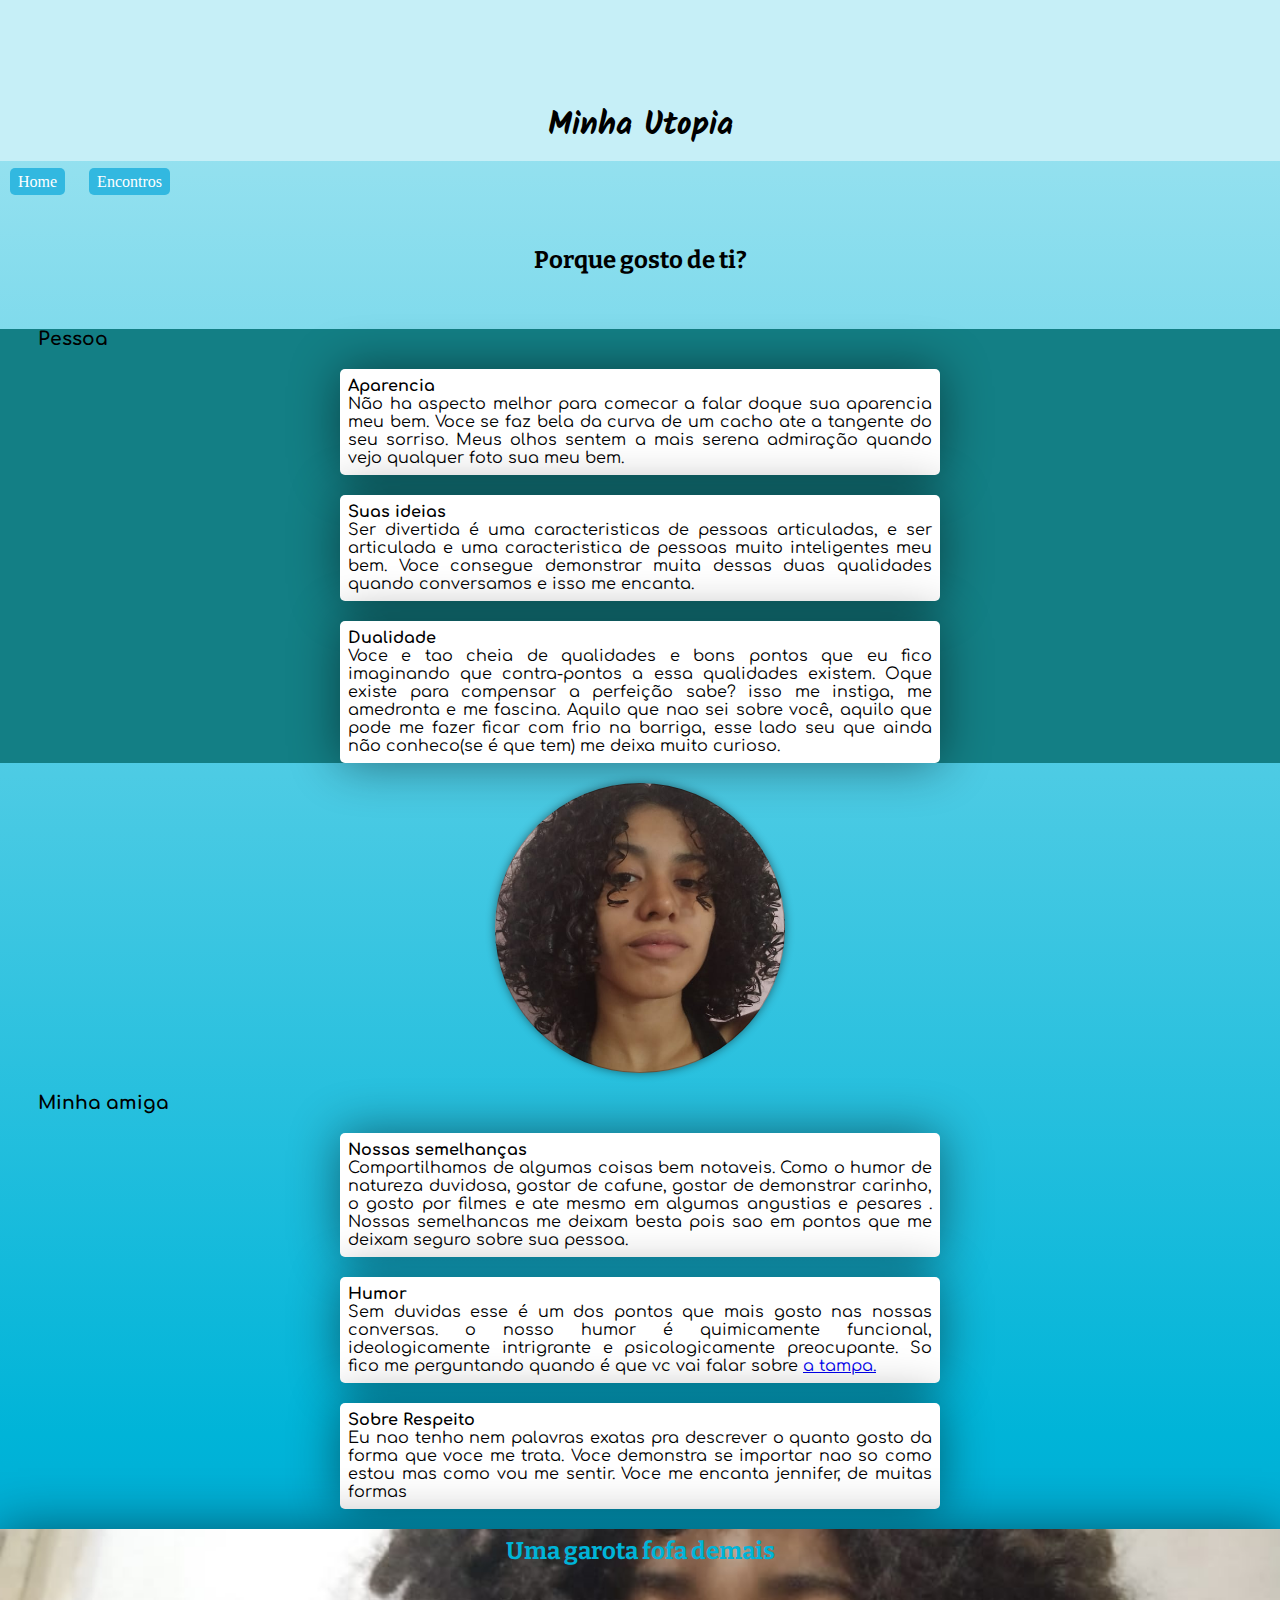
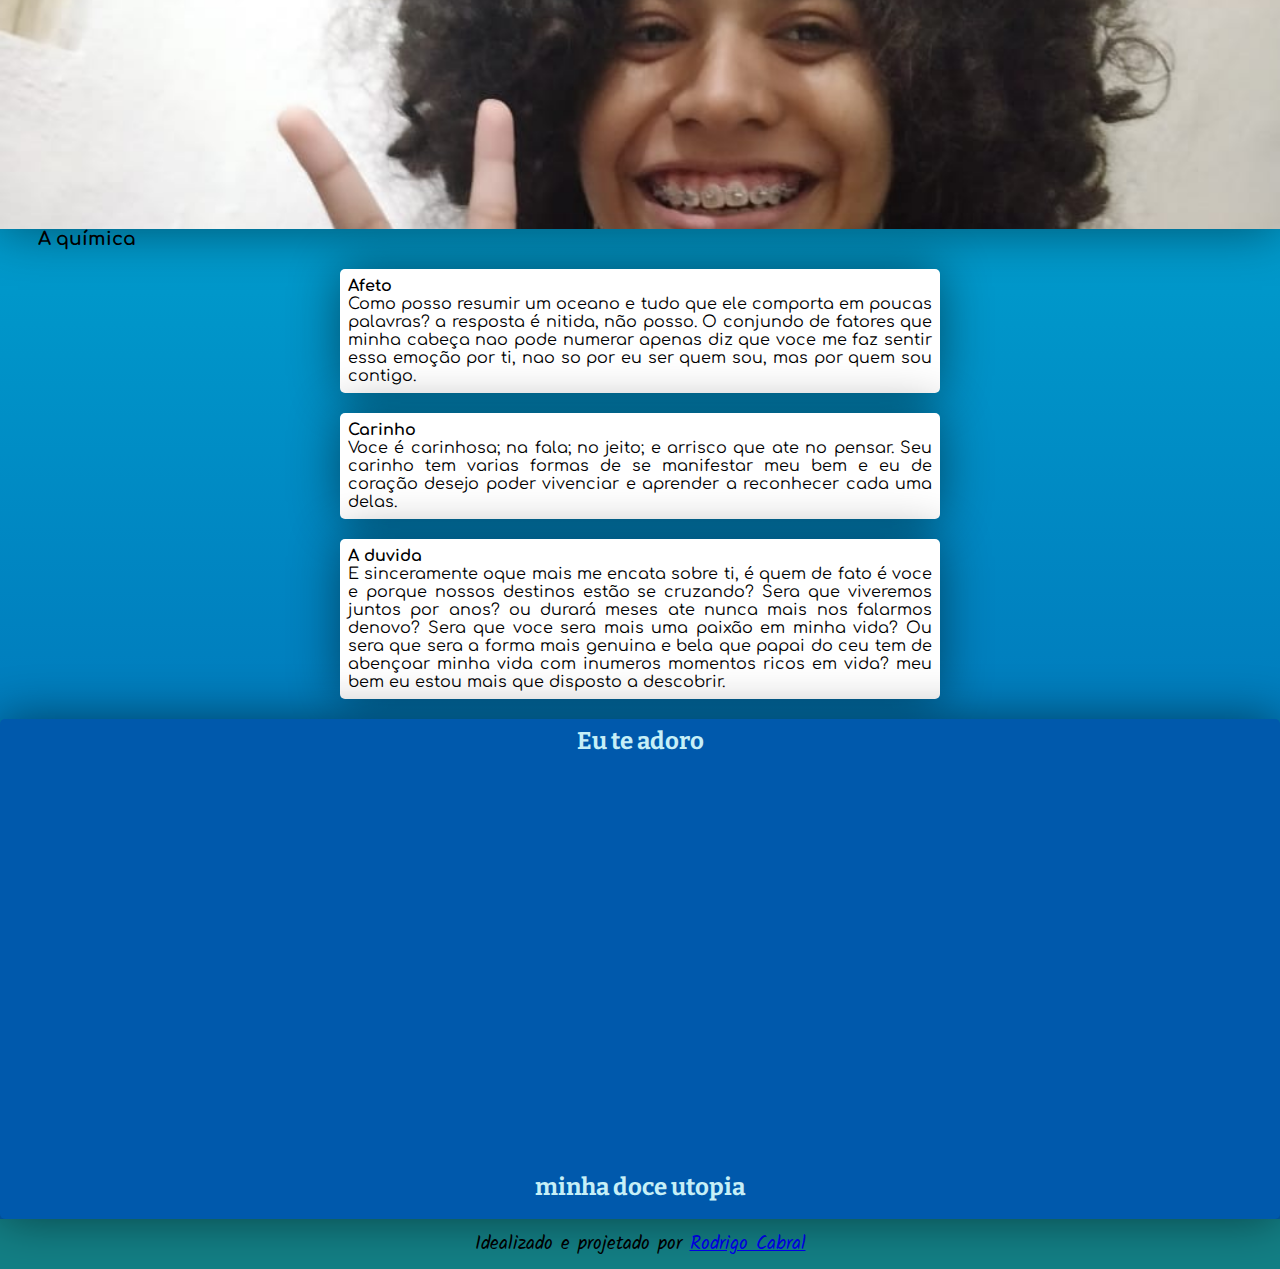
<file: index.html>
<!DOCTYPE html>
<html lang="pt-br">

<head>
    <meta charset="UTF-8">
    <meta http-equiv="X-UA-Compatible" content="IE=edge">
    <meta name="viewport" content="width=device-width, initial-scale=1.0">
    <title>Motivos</title>
    <link rel="stylesheet" href="style.css">
    <link rel="shortcut icon" href="favicon.ico" type="image/x-icon">


</head>

<body>
    <div class="heart">
    </div>
    <header>
        <h1>Minha Utopia</h1>
        

    </header>

    <main>
        <menu>
            <ul>
                <li><a href="index.html">Home</a></li>
                <li><a href="page1.html">Encontros</a></li>
            </ul>
        </menu>
        <h2>Porque gosto de ti?</h2>
        <section id="pessoa">
            <h3>Pessoa</h3>
            <div id="aparencia" class="pessoaa">
                <h4>Aparencia</h4>
                <p>Não ha aspecto melhor para comecar a falar doque sua aparencia meu bem. Voce se faz bela da curva de
                    um cacho ate a tangente do seu sorriso. Meus olhos sentem a mais serena admiração quando vejo
                    qualquer foto sua meu bem.</p>
            </div>
            <div id="intelecto" class="pessoaa">
                <h4>Suas ideias</h4>
                <p>Ser divertida é uma caracteristicas de pessoas articuladas, e ser articulada e uma caracteristica de
                    pessoas muito inteligentes meu bem. Voce consegue demonstrar muita dessas duas qualidades quando
                    conversamos e isso me encanta.</p>
            </div>
            <div id="dualidade" class="pessoaa">
                <h4>Dualidade</h4>
                <p>Voce e tao cheia de qualidades e bons pontos que eu fico imaginando que contra-pontos a essa
                    qualidades existem. Oque existe para compensar a perfeição sabe? isso me instiga, me amedronta e me
                    fascina. Aquilo que nao sei sobre você, aquilo que pode me fazer ficar com frio na barriga, esse
                    lado seu que ainda não conheco(se é que tem) me deixa muito curioso.</p>
            </div>
            </div>
        </section>
        <div class="kisame" id="q1"></div>
        <section id="amiga">
            <h3>Minha amiga</h3>
            <div id="semelhancas">
                <h4>Nossas semelhanças</h4>
                <p>Compartilhamos de algumas coisas bem notaveis. Como o humor de natureza duvidosa, gostar de cafune,
                    gostar de demonstrar carinho, o gosto por filmes e ate mesmo em algumas angustias e pesares . Nossas
                    semelhancas me deixam besta pois sao em pontos que me deixam seguro sobre sua pessoa.</p>
            </div>
            <div id="humor">
                <h4>Humor</h4>
                <p>Sem duvidas esse é um dos pontos que mais gosto nas nossas conversas. o nosso humor é quimicamente
                    funcional, ideologicamente intrigrante e psicologicamente preocupante. So fico me perguntando quando
                    é que vc vai falar sobre <a href="https://www.youtube.com/watch?v=_SztCzzuqkc">a tampa.</a></p>

            </div>
            <div id="Respeito">
                <h4>Sobre Respeito</h4>
                <p>Eu nao tenho nem palavras exatas pra descrever o quanto gosto da forma que voce me trata. Voce
                    demonstra se importar nao so como estou mas como vou me sentir. Voce me encanta jennifer, de muitas
                    formas</p>

            </div>


        </section>
        <div class="kisame" id="q3">
            <h2>Uma garota fofa demais</h2>
        </div>
        <section id="quimica">
            <h3>A química</h3>
            <div id="afeto">
                <h4>Afeto</h4>
                <p>Como posso resumir um oceano e tudo que ele comporta em poucas palavras? a resposta é nitida, não
                    posso. O conjundo de fatores que minha cabeça nao pode numerar apenas diz que voce me faz sentir
                    essa emoção por ti, nao so por eu ser quem sou, mas por quem sou contigo.</p>

            </div>
            <div id="carinho">
                <h4>Carinho</h4>
                <p>
                    Voce é carinhosa; na fala; no jeito; e arrisco que ate no pensar. Seu carinho tem varias formas de
                    se manifestar meu bem e eu de coração desejo poder vivenciar e aprender a reconhecer cada uma delas.
                </p>
            </div>
            <div>
                <h4>A duvida</h4>
                <p>E sinceramente oque mais me encata sobre ti, é quem de fato é voce e porque nossos destinos estão se
                    cruzando? Sera que viveremos juntos por anos? ou durará meses ate nunca mais nos falarmos denovo?
                    Sera que voce sera mais uma paixão em minha vida? Ou sera que sera a forma mais genuina e bela que
                    papai do ceu tem de abençoar minha vida com inumeros momentos ricos em vida? meu bem eu estou mais
                    que disposto a descobrir.</p>
            </div>
        </section>
        <div class="kisame" id="q2">
            <h2 class="fim">Eu te adoro</h2>
            <h2 class="fim2">minha doce utopia</h2>
        </div>
        </section>
    </main>
    <footer>
        <p>Idealizado e projetado por <a href="https://github.com/R0driGOOD?tab=repositories">Rodrigo Cabral</a></p>
    </footer>

</body>

</html>
</file>
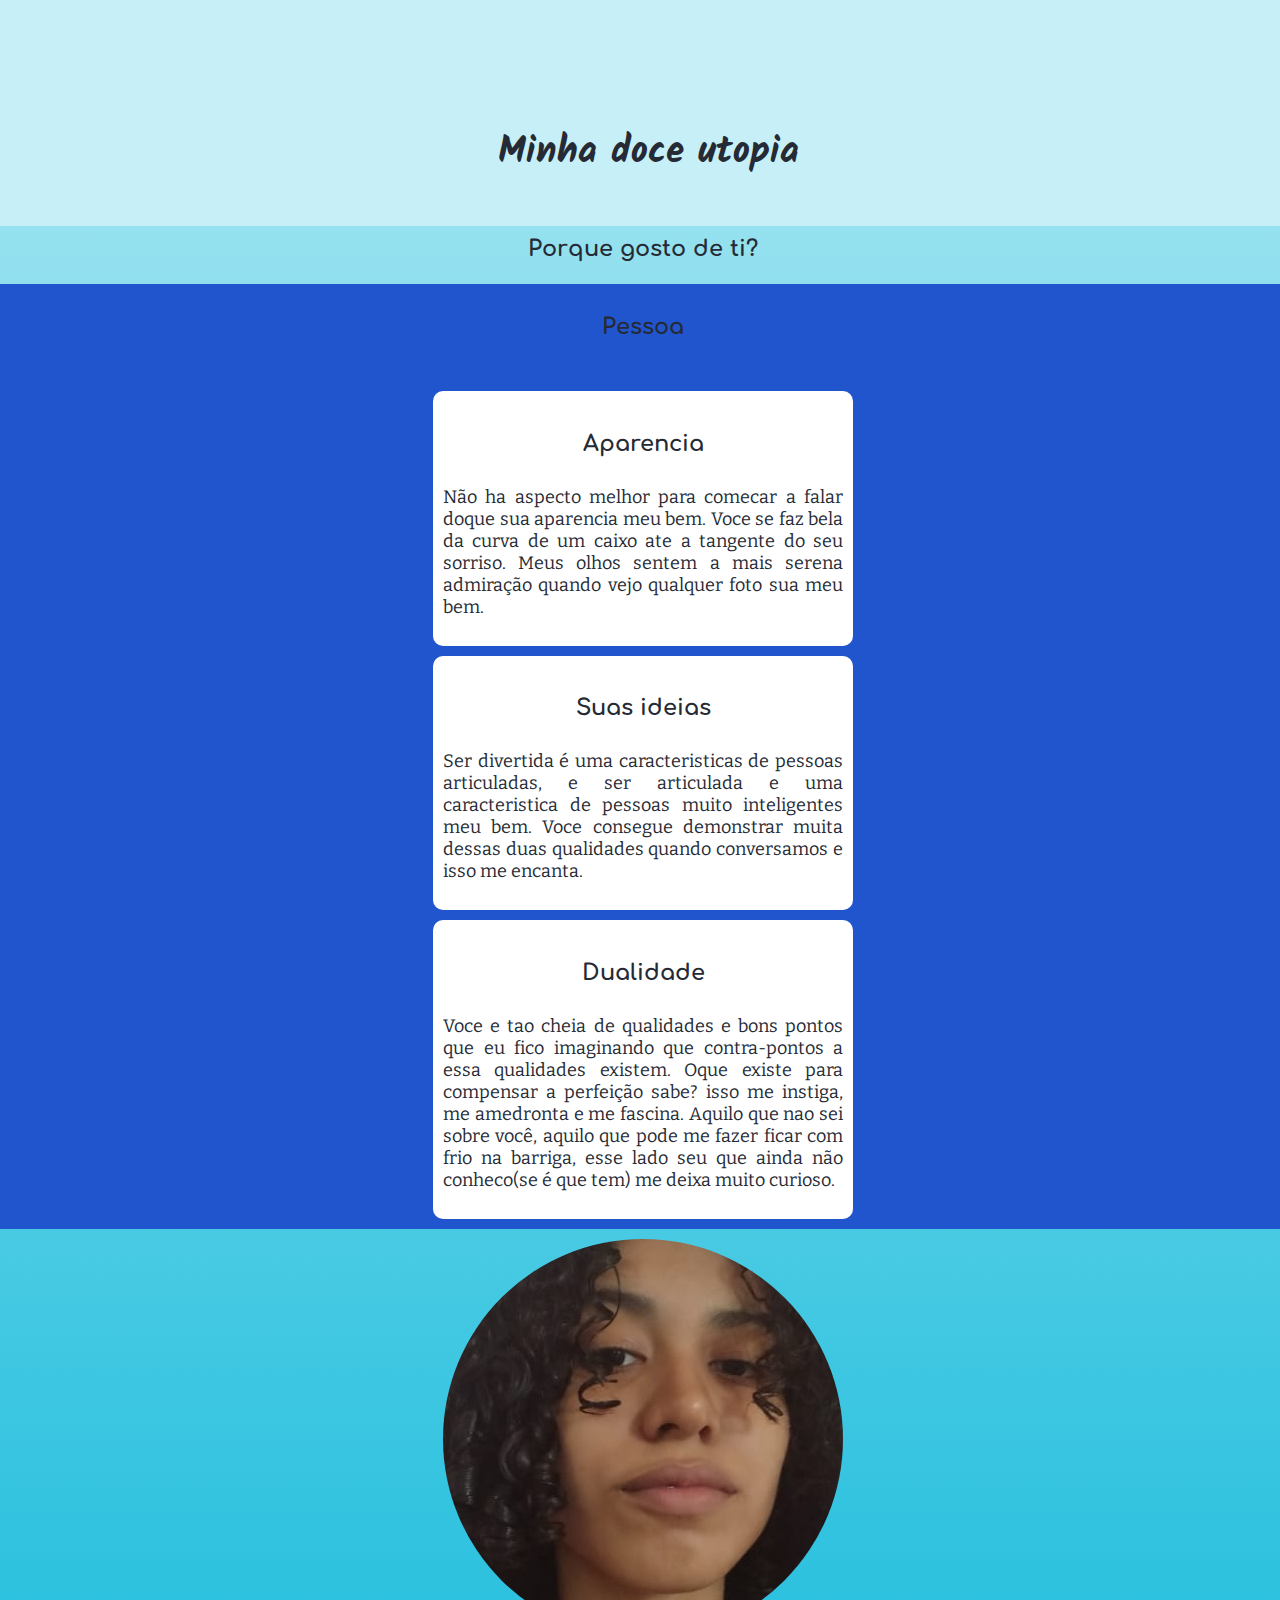
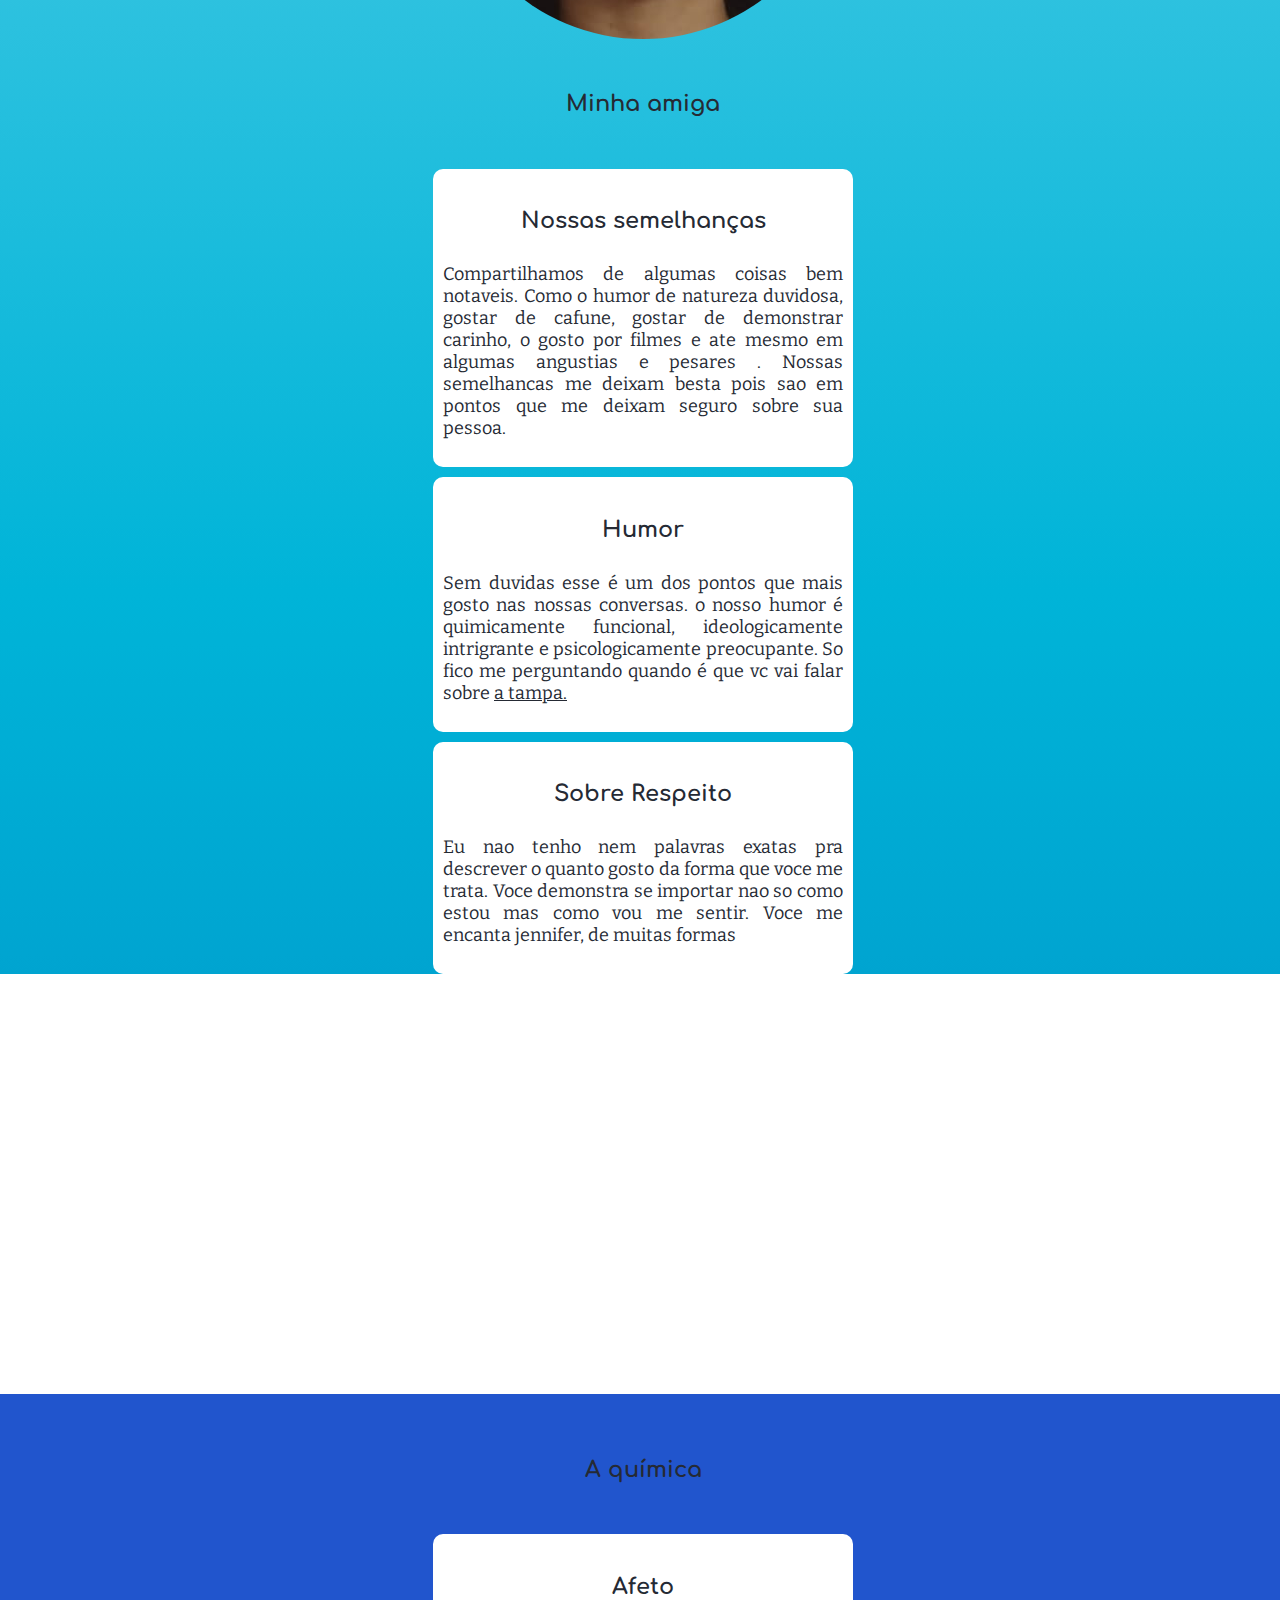
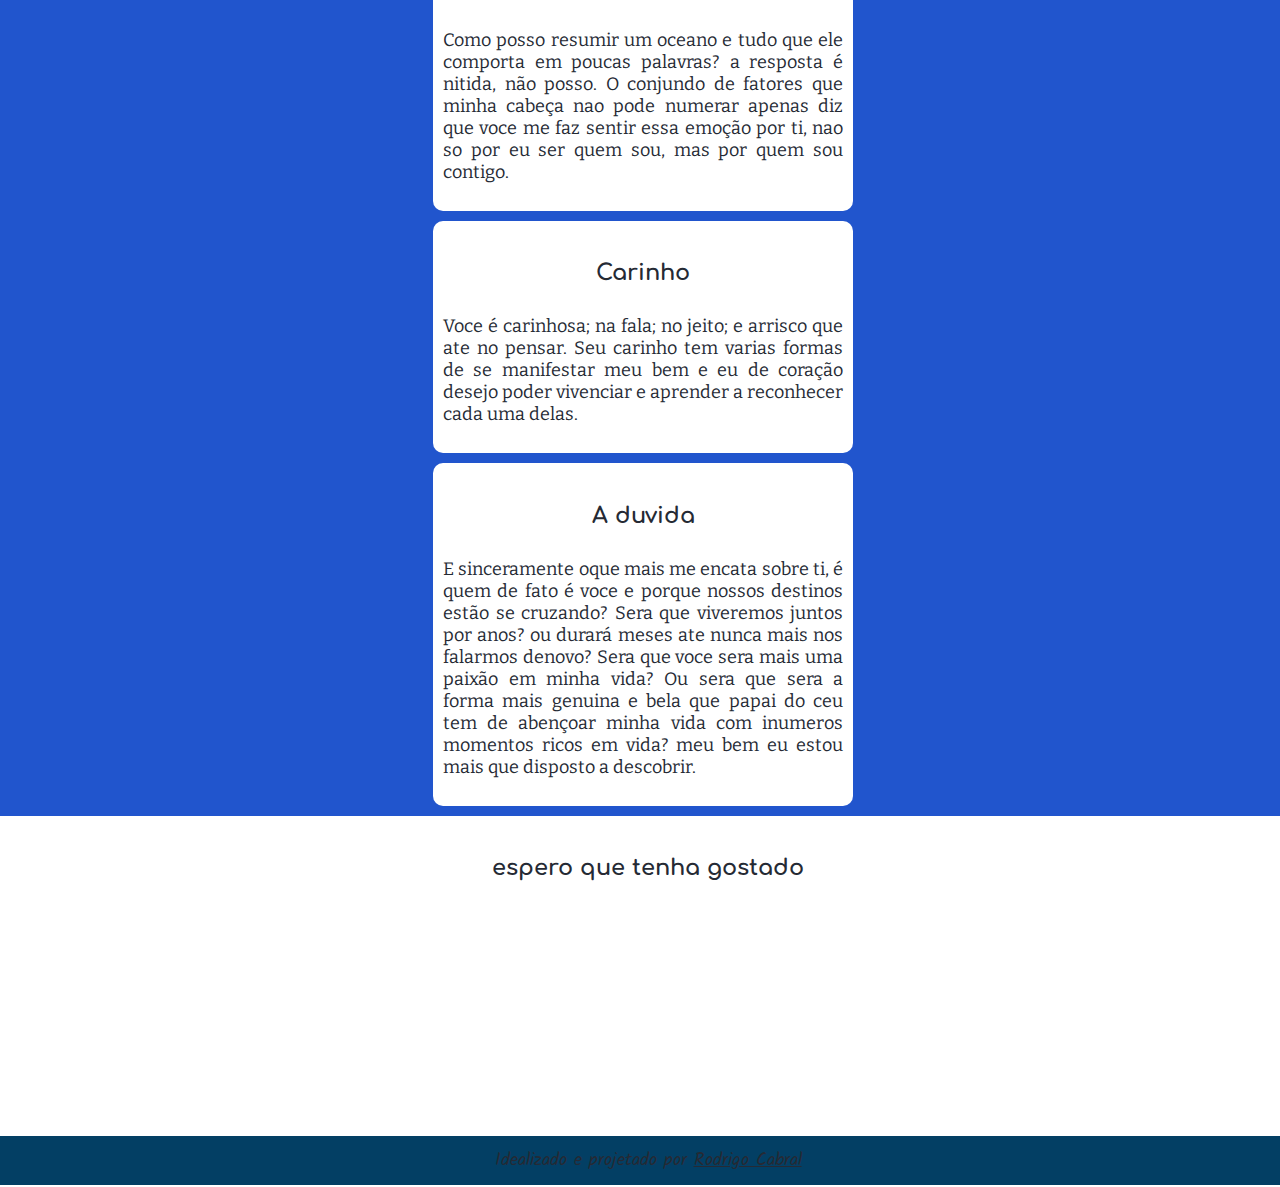
<file: site/index.html>
<!DOCTYPE html>
<html lang="pt-br">

<head>
    <meta charset="UTF-8">
    <meta http-equiv="X-UA-Compatible" content="IE=edge">
    <meta name="viewport" content="width=device-width, initial-scale=1.0">
    <title>Motivos</title>
    <link rel="stylesheet" href="style.css">
    <link rel="shortcut icon" href="favicon.ico" type="image/x-icon">


</head>

<body>
    <header>
        <h1>Minha doce utopia</h1>

    </header>

    <main>
        <h2>Porque gosto de ti?</h2>
        <section id="pessoa">
            <h3>Pessoa</h3>
            <div id="aparencia" class="pessoaa">
                <h4>Aparencia</h4>
                <p>Não ha aspecto melhor para comecar a falar doque sua aparencia meu bem. Voce se faz bela da curva de
                    um caixo ate a tangente do seu sorriso. Meus olhos sentem a mais serena admiração quando vejo
                    qualquer foto sua meu bem.</p>
            </div>
            <div id="intelecto" class="pessoaa">
                <h4>Suas ideias</h4>
                <p>Ser divertida é uma caracteristicas de pessoas articuladas, e ser articulada e uma caracteristica de
                    pessoas muito inteligentes meu bem. Voce consegue demonstrar muita dessas duas qualidades quando conversamos e isso me encanta.</p>
            </div>
            <div id="dualidade" class="pessoaa">
                <h4>Dualidade</h4>
                <p>Voce e tao cheia de qualidades e bons pontos que eu fico imaginando que contra-pontos a essa
                    qualidades existem. Oque existe para compensar a perfeição sabe? isso me instiga, me amedronta e me
                    fascina. Aquilo que nao sei sobre você, aquilo que pode me fazer ficar com frio na barriga,  esse lado seu que ainda não conheco(se é que tem) me deixa muito curioso.</p>
            </div>
            </div>
        </section>
        <div class="kisame" id="q1"></div>
        <section id="amiga">
            <h3>Minha amiga</h3>
            <div id="semelhancas">
                <h4>Nossas semelhanças</h4>
                <p>Compartilhamos de algumas coisas bem notaveis. Como o humor de natureza duvidosa, gostar de cafune,
                    gostar de demonstrar carinho, o gosto por filmes e ate mesmo em algumas angustias e pesares . Nossas semelhancas me deixam besta pois sao em pontos que me deixam seguro sobre sua pessoa.</p>
            </div>
            <div id="humor">
                <h4>Humor</h4>
                <p>Sem duvidas esse é um dos pontos que mais gosto nas nossas conversas. o nosso humor é quimicamente
                    funcional, ideologicamente intrigrante e psicologicamente preocupante. So fico me perguntando quando
                    é que vc vai falar sobre <a href="https://www.youtube.com/watch?v=_SztCzzuqkc">a tampa.</a></p>

            </div>
            <div id="Respeito">
                <h4>Sobre Respeito</h4>
                <p>Eu nao tenho nem palavras exatas pra descrever o quanto gosto da forma que voce me trata. Voce
                    demonstra se importar nao so como estou mas como vou me sentir. Voce me encanta jennifer, de muitas
                    formas</p>

            </div>


        </section>
        <div class="kisame" id="q3"></div>
        <section id="quimica">
            <h3>A química</h3>
            <div id="afeto">
                <h4>Afeto</h4>
                <p>Como posso resumir um oceano e tudo que ele comporta em poucas palavras? a resposta é nitida, não
                    posso. O conjundo de fatores que minha cabeça nao pode numerar apenas diz que voce me faz sentir
                    essa emoção por ti, nao so por eu ser quem sou, mas por quem sou contigo.</p>

            </div>
            <div id="carinho">
                <h4>Carinho</h4>
                <p>
                    Voce é carinhosa; na fala; no jeito; e arrisco que ate no pensar. Seu carinho tem varias formas de
                    se manifestar meu bem e eu de coração desejo poder vivenciar e aprender a reconhecer cada uma delas.
                </p>
            </div>
            <div>
                <h4>A duvida</h4>
                <p>E sinceramente oque mais me encata sobre ti, é quem de fato é voce e porque nossos destinos estão se
                    cruzando? Sera que viveremos juntos por anos? ou durará meses ate nunca mais nos falarmos denovo?
                    Sera que voce sera mais uma paixão em minha vida? Ou sera que sera a forma mais genuina e bela que
                    papai do ceu tem de abençoar minha vida com inumeros momentos ricos em vida? meu bem eu estou mais
                    que disposto a descobrir.</p>
        </section>
        <div class="kisame" id="q2">
            <h4>espero que tenha gostado</h4>
        </div>
        </section>
    </main>
    <footer>
        <p>Idealizado e projetado por <a href="https://github.com/R0driGOOD?tab=repositories">Rodrigo Cabral</a></p>
    </footer>

</body>

</html>
</file>
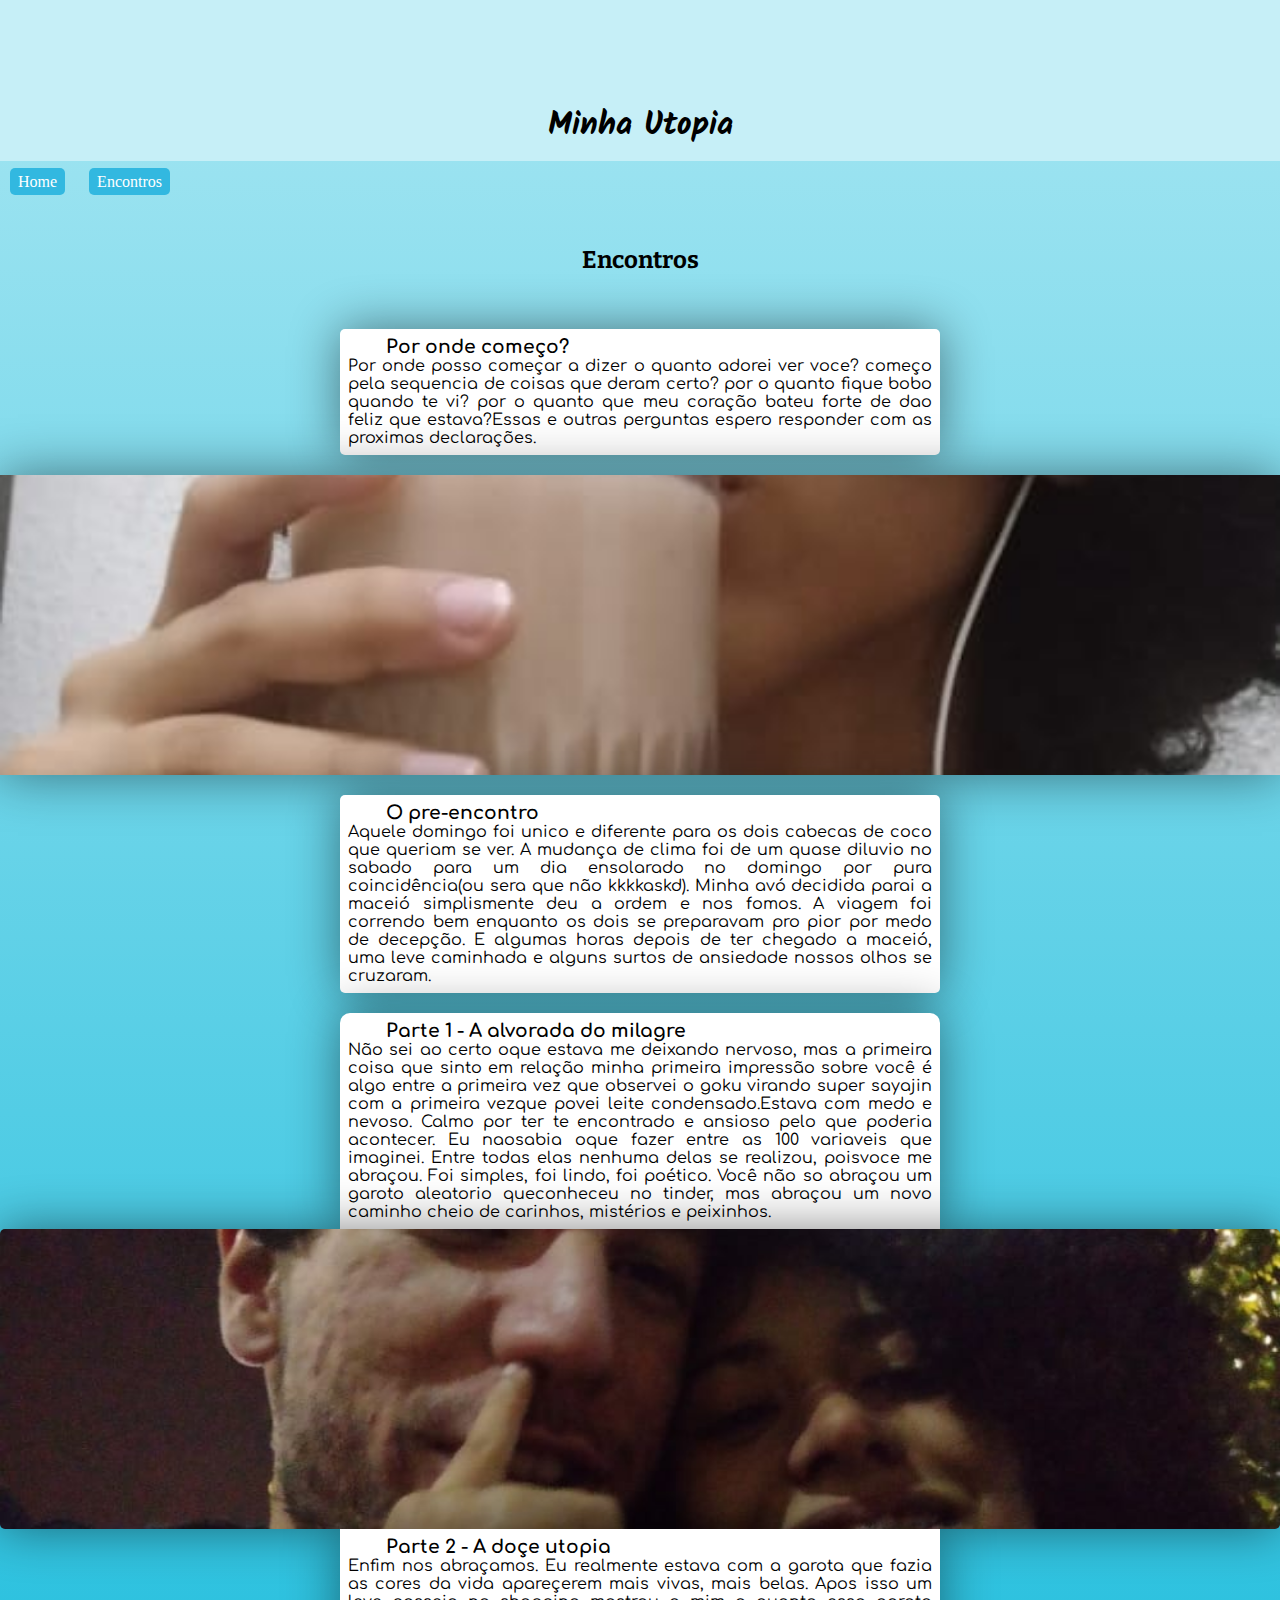
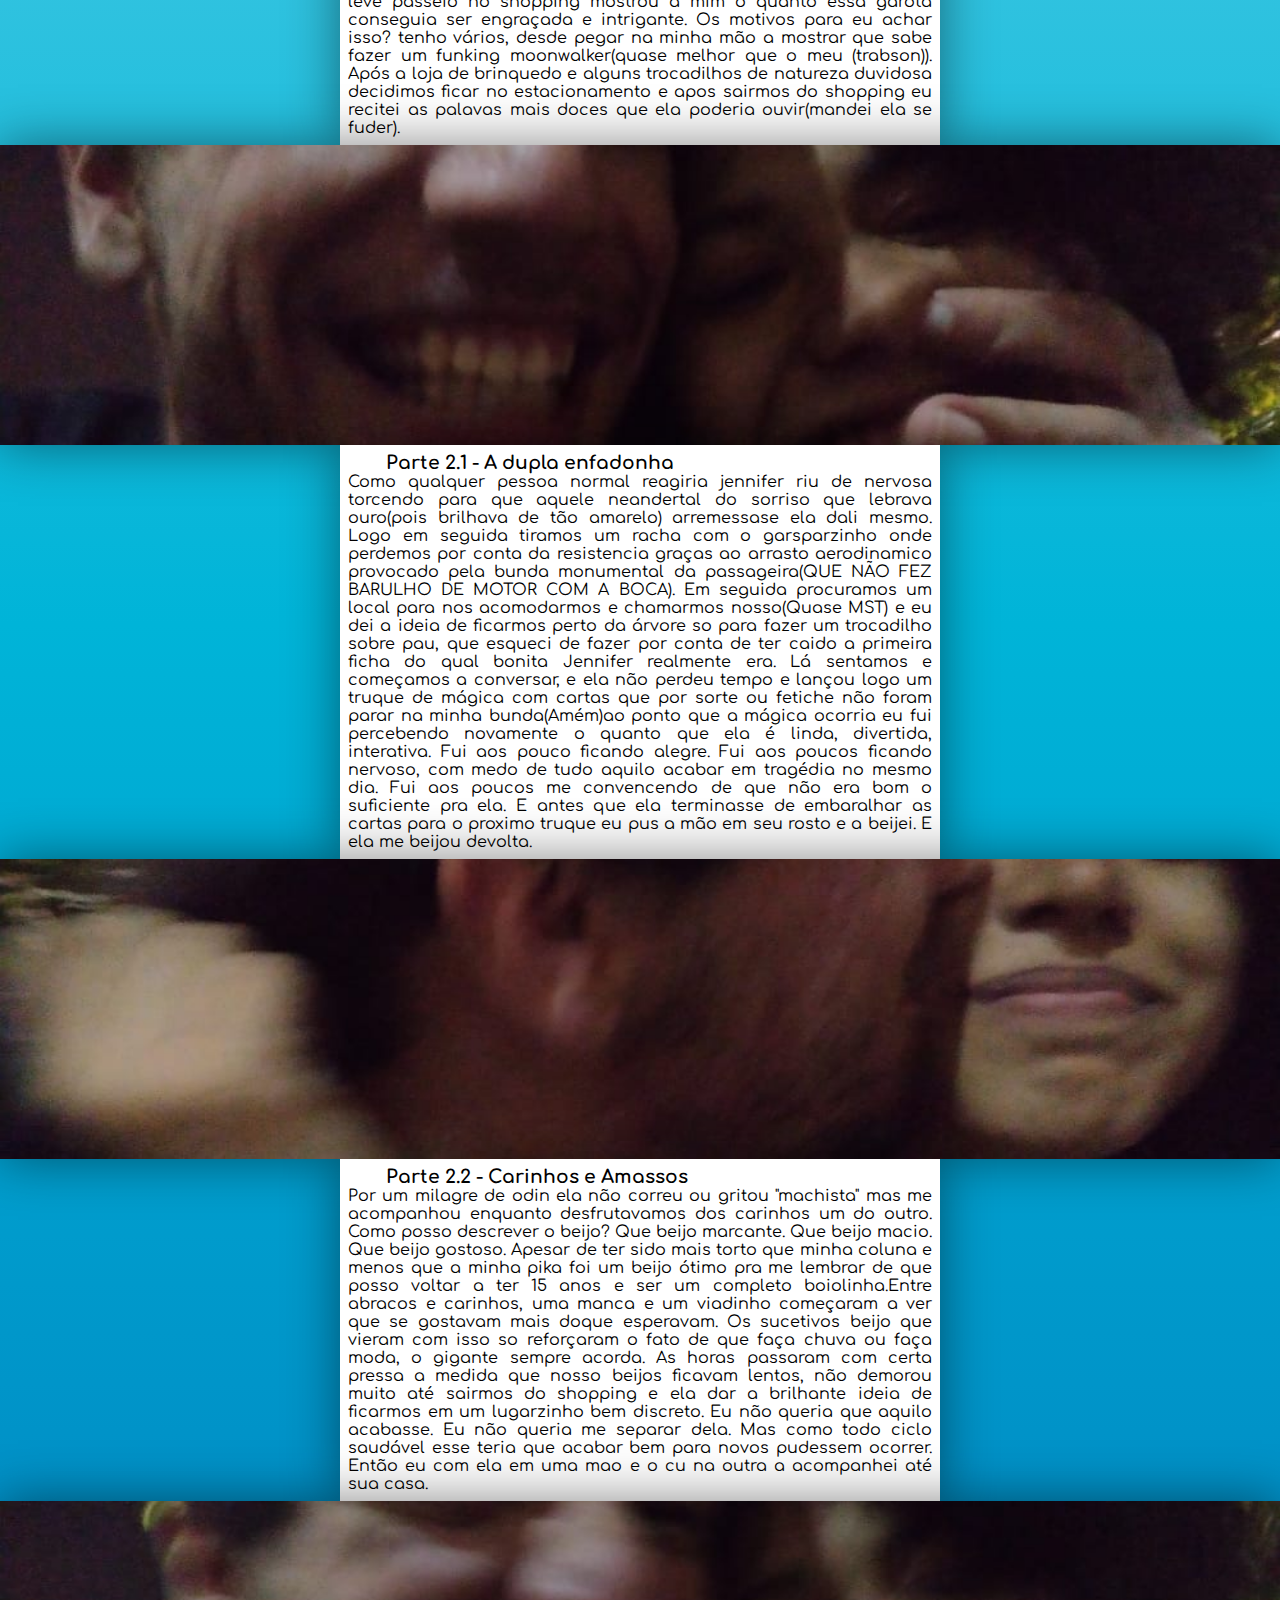
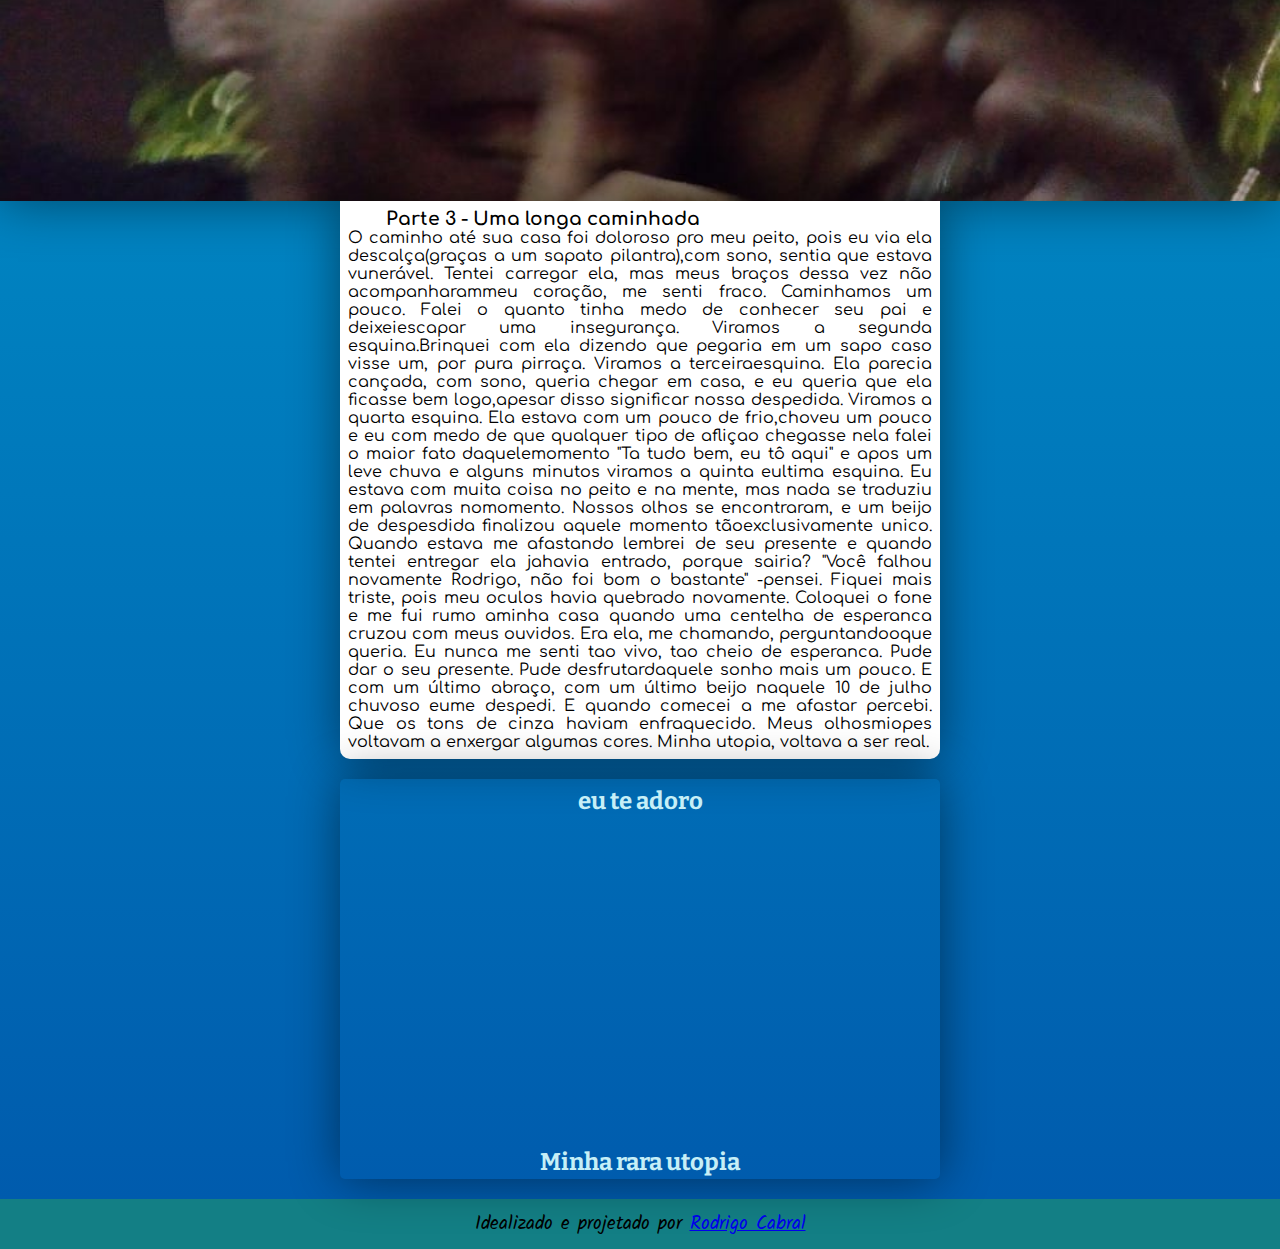
<file: page1.html>
<!DOCTYPE html>
<html lang="pt-br">

<head>
    <meta charset="UTF-8">
    <meta http-equiv="X-UA-Compatible" content="IE=edge">
    <meta name="viewport" content="width=device-width, initial-scale=1.0">
    <title>Encontros</title>
    <link rel="stylesheet" href="style.css">
</head>

<body>
    <header>
        <h1>Minha Utopia</h1>
        
    </header>
    <main>
        <ul>
            <li><a href="index.html">Home</a></li>
            <li><a href="page1.html">Encontros</a></li>
        </ul>
        <h2>Encontros</h2>

        <div>
            <h3>
                Por onde começo?
            </h3>
            <p> Por onde posso começar a dizer o quanto adorei ver voce? começo pela sequencia de coisas que deram
                certo? por o quanto fique bobo quando te vi? por o quanto que meu coração bateu forte de dao feliz que
                estava?Essas e outras perguntas espero responder com as proximas declarações.</p>
        </div>
        <div id="q4">
            <h2></h2>
        </div>
        <div>
            <h3>O pre-encontro</h3>
            <p> Aquele domingo foi unico e diferente para os dois cabecas de coco que queriam se ver. A mudança de clima
                foi de um quase diluvio no sabado para um dia ensolarado no domingo por pura coincidência(ou sera que
                não kkkkaskd). Minha avó decidida parai a maceió simplismente deu a ordem e nos fomos. A viagem foi
                correndo bem enquanto os dois se preparavam pro pior por medo de decepção. E algumas horas depois de ter
                chegado a maceió, uma leve caminhada e alguns surtos de ansiedade nossos olhos se cruzaram. </p>
        </div>
        <div id="div1">
            <h3>Parte 1 - A alvorada do milagre</h3>
            <p>Não sei ao certo oque estava me deixando nervoso, mas a primeira coisa que sinto em relação minha
                primeira impressão sobre você é algo entre a primeira vez que observei o goku virando super sayajin com
                a
                primeira vezque povei leite condensado.Estava com medo e nevoso. Calmo por ter te encontrado e ansioso
                pelo que poderia acontecer. Eu naosabia oque fazer entre as 100 variaveis que imaginei. Entre todas elas
                nenhuma delas se realizou, poisvoce me abraçou. Foi simples, foi lindo, foi poético. Você não so abraçou
                um garoto aleatorio queconheceu no tinder, mas abraçou um novo caminho cheio de carinhos, mistérios e
                peixinhos.
            </p>
        </div>
        <div id="q5"></div>
        <div class="log">
            <h3>
                Parte 2 - A doçe utopia
            </h3>
            <p>Enfim nos abraçamos. Eu realmente estava com a garota que fazia as cores da vida apareçerem mais vivas,
                mais belas. Apos isso um leve passeio no shopping mostrou a mim o quanto essa garota conseguia ser
                engraçada e intrigante. Os motivos para eu achar isso? tenho vários, desde pegar na minha mão a mostrar
                que sabe fazer um funking moonwalker(quase melhor que o meu (trabson)). Após a loja de brinquedo e
                alguns trocadilhos de natureza duvidosa decidimos ficar no estacionamento e apos sairmos do shopping eu
                recitei as palavas mais doces que ela poderia ouvir(mandei ela se fuder).</p>
        </div>
        <div class="pi" id="q6"></div>
        <div class="log">
            <h3>Parte 2.1 - A dupla enfadonha</h3>
            <p>Como qualquer pessoa normal reagiria jennifer riu de nervosa torcendo para que aquele neandertal do
                sorriso que lebrava ouro(pois brilhava de tão amarelo) arremessase ela dali mesmo. Logo em seguida
                tiramos um racha com o garsparzinho onde perdemos por conta da resistencia graças ao arrasto
                aerodinamico provocado pela bunda monumental da passageira(QUE NÃO FEZ BARULHO DE MOTOR COM A BOCA). Em
                seguida procuramos um local para nos acomodarmos e chamarmos nosso(Quase MST) e eu dei a ideia de
                ficarmos perto da árvore so para fazer um trocadilho sobre pau, que esqueci de fazer por conta de ter
                caido a primeira ficha do qual bonita Jennifer realmente era. Lá sentamos e começamos a conversar, e ela
                não perdeu tempo e lançou logo um truque de mágica com cartas que por sorte ou fetiche não foram parar
                na minha bunda(Amém)ao ponto que a mágica ocorria eu fui percebendo novamente o quanto que ela é linda,
                divertida, interativa. Fui aos pouco ficando alegre. Fui aos poucos ficando nervoso, com medo de tudo
                aquilo acabar em tragédia no mesmo dia. Fui aos poucos me convencendo de que não era bom o suficiente
                pra ela. E antes que ela terminasse de embaralhar as cartas para o proximo truque eu pus a mão em seu
                rosto e a beijei. E ela me beijou devolta.
            </p>
        </div>
        <div id="q7" class="pi">
        </div>
        <div class="log">
            <h3>Parte 2.2 - Carinhos e Amassos</h3>
            <p>Por um milagre de odin ela não correu ou gritou "machista" mas me acompanhou enquanto desfrutavamos dos
                carinhos um do outro. Como posso descrever o beijo? Que beijo marcante. Que beijo macio. Que beijo
                gostoso. Apesar de ter sido mais torto que minha coluna e menos que a minha pika foi um beijo ótimo pra
                me lembrar de que posso voltar a ter 15 anos e ser um completo boiolinha.Entre abracos e carinhos, uma
                manca e um viadinho começaram a ver que se gostavam mais doque esperavam. Os sucetivos beijo que vieram
                com isso so reforçaram o fato de que faça chuva ou faça moda, o gigante sempre acorda. As horas passaram
                com certa pressa a medida que nosso beijos ficavam lentos, não demorou muito até sairmos do shopping e
                ela dar a brilhante ideia de ficarmos em um lugarzinho bem discreto. Eu não queria que aquilo acabasse.
                Eu não queria me separar dela. Mas como todo ciclo saudável esse teria que acabar bem para novos
                pudessem ocorrer. Então eu com ela em uma mao e o cu na outra a acompanhei até sua casa.</p>
        </div>
        <div id="q8" class="pi"></div>
        <div class="log" id="div2">
            <h3>Parte 3 - Uma longa caminhada</h3>
            <p>O caminho até sua casa foi doloroso pro meu peito, pois eu via ela descalça(graças a um sapato pilantra),com sono, sentia que estava vunerável. Tentei carregar ela, mas meus braços dessa vez não acompanharammeu coração, me senti fraco. Caminhamos um pouco. Falei o quanto tinha medo de conhecer seu pai e deixeiescapar uma insegurança. Viramos a segunda esquina.Brinquei com ela dizendo que pegaria em um sapo caso visse um, por pura pirraça. Viramos a terceiraesquina. Ela parecia cançada, com sono, queria chegar em casa, e eu queria que ela ficasse bem logo,apesar disso significar nossa despedida. Viramos a quarta esquina. Ela estava com um pouco de frio,choveu um pouco e eu com medo de que qualquer tipo de afliçao chegasse nela falei o maior fato daquelemomento &quot;Ta tudo bem, eu tô aqui" e apos um leve chuva e alguns minutos viramos a quinta eultima esquina. Eu estava com muita coisa no peito e na mente, mas nada se traduziu em palavras nomomento. Nossos olhos se encontraram, e um beijo de despesdida finalizou aquele momento tãoexclusivamente unico. Quando estava me afastando lembrei de seu presente e quando tentei entregar ela jahavia entrado, porque sairia? &quot;Você falhou novamente Rodrigo, não foi bom o bastante" -pensei. Fiquei mais triste, pois meu oculos havia quebrado novamente. Coloquei o fone e me fui rumo aminha casa quando uma centelha de esperanca cruzou com meus ouvidos. Era ela, me chamando, perguntandooque queria. Eu nunca me senti tao vivo, tao cheio de esperanca. Pude dar o seu presente. Pude desfrutardaquele sonho mais um pouco. E com um último abraço, com um último beijo naquele 10 de julho chuvoso eume despedi. E quando comecei a me afastar percebi. Que os tons de cinza haviam enfraquecido. Meus olhosmiopes voltavam a enxergar algumas cores. Minha utopia, voltava a ser real.
            </p>
        </div>
        <div id="q9">
            <h2 class="fim">eu te adoro</h2>
            <h2 id="fim2">Minha rara utopia</h2>
        </div>


    </main>
    <footer>
        <p>Idealizado e projetado por <a href="https://github.com/R0driGOOD?tab=repositories">Rodrigo Cabral</a></p>
    </footer>

</body>

</html>
</file>
<file: style.css>
@charset "utf-8";
@import url('https://fonts.googleapis.com/css2?family=Bitter:wght@300&family=Comfortaa:wght@500&family=Kalam&family=Titan+One&display=swap');

:root {
    --padrao: arial, helvetica, verdana, sans-serif;
    --fonte01: 'Bitter', serif;
    --fonte02: 'Comfortaa', cursive;
    --fonte03: 'Titan One', cursive;
    --fonte04: 'Kalam', cursive;
}

* {
    margin: 0;
    padding: 0;
}

header {
    background-color: #C6EFF7;
    padding: 100px 10px 10px 10px;


}

menu {
    display: flex;
}

ul {
    margin: 12px 0 0 0;
    padding: 0;
}

li {
    list-style: none;
    margin: 10px;
    display: inline;
}

li a {
    padding: 5px 8px;
    margin: 0;
    border: 0px solid rgb(0, 0, 0);
    background: rgb(50, 184, 224);
    text-decoration: none;
    color: #FFF;
    /* cantos arredondados */
    -webkit-border-radius: 5px;
    -moz-border-radius: 5px;
    border-radius: 5px;
}

li a:hover {
    background: rgb(32, 139, 238);
    color: #000;
    border-color: #000;
}

h1 {
    margin: 0px;
    text-align: center;
    font-family: var(--fonte04);

}

h2 {
    font-family: var(--fonte01);
    text-align: center;
    margin: calc(5vh + 10px);
}

h3 {
    margin-left: 3vw;
    font-family: var(--fonte02);
}

div.log {
    margin: 0 auto 0 auto;
    border-radius: 0%;


}

div.pi {
    color: aliceblue;
    width: 100%;
    max-height: 600px;
    min-height: 300px;
    height: 60%;
    background-size: cover;
    max-width: 100000000px;
    border-radius: 0;
    margin: 0%;
    background-position: 50%;
}

div {
    background-color: white;
    font-family: var(--fonte02);
    padding: 5px;
    border-radius: 5px;
    margin: 20px auto;
    text-align: justify;
    box-shadow: 0px 0px 50px rgba(0, 0, 0, 0.479);
    max-width: 600px;
    position: relative;
    box-sizing: border-box;
    padding: 8px;

}

div#q1 {
    border-radius: 50%;
    background-image: url(imgbonita1.png);
    background-size: cover;
    background-position: 50% 40%;
    height: 290px;
    width: 290px;
    position: relative;
    margin-left: auto;
    margin-right: auto;
    object-fit: contain;
    border: solid 1px rgba(0, 0, 0, 0.26);
    box-shadow: 0px 0px 10px rgba(0, 0, 0, 0.479);

}

div#q2 {
    background-image: url(imgbonitaPi.png);
    height: 500px;
    background-position: 50% 100%;
    margin: 0 auto;
    background-attachment: fixed;
    background-repeat: no-repeat;
    max-width: 10000px;
    width: 100%;
    background-color: #0059ac;
}

div#q3 {
    height: 300px;
    background-image: url(garotamb.png);
    background-position: 60% 30%;
    background-attachment: local;
    background-repeat: no-repeat;
    border-radius: 0px;
    margin: auto auto;
    width: 100%;
    background-size: cover;
    max-width: 10000px;
    background-color: #00B4D8;
    color: #00B4D8;



}

div#q3>h2 {
    margin: 0%;
}

div#q4 {
    background-image: url(fotos/jennifervitamina.png);
    height: 300px;
    width: 100%;
    max-width: 1000000px;
    border-radius: 0%;
    background-size: cover;
    background-position: 50% 50%;
    background-attachment: fixed;
}

div#q5 {
    background-image: url(fotos/dedo1.png);
    width: 100%;
    max-width: 100000px;
    background-size: cover;
    margin-top: 0;
    margin-bottom: 0;
    height: 300px;
    background-position: 50% 40%;
}

div#q6 {
    background-image: url(fotos/dedo2.png);
}

div#q7 {
    background-image: url(fotos/bjo.png);
    background-position: 70%;
}

div#q8 {
    background-image: url(fotos/dedo3.png);
}

div#q9 {
    height: 400px;
    background: fixed no-repeat url(fotos/Obrigado.png) 40% 120%;

}

div#div1 {
    margin-bottom: 0%;
    border-radius: 10px 10px 0px 0px;
}

div#div2 {
    border-radius: 0 0 10px 10px;
    margin-bottom: 20px;
}

section#pessoa {
    background-color: #137f85;
    margin: auto;
}



body {
    background-image: linear-gradient(to bottom, #A6E6F2, #00B4D8, #0059ac);

}

.fim {
    color: #C6EFF7;
    margin: 0;
}

.fim2 {
    color: #C6EFF7;
    margin: 418px 0 0;

}

#fim2 {
    margin-top: 333px;
    color: #C6EFF7;
}

div#q3>p {
    text-align: center;
    margin-left: 5px;
}

footer {

    background-color: #137f85;
    box-sizing: content-box;
    padding: 10px;
}

footer>p {
    margin: 0px;
    font-family: var(--fonte04);
    text-align: center;
    font-size: 1.2em;
}

.heart {
    margin: 50px;
    background-color: red;
    height: 50px;
    transform: rotate(-45deg);
    width: 50px;
    position: absolute;
    padding: 0%;
    top: 285%;
    left: -20px;
}

.heart:before,
.heart:after {
    content: "";
    background-color: red;
    border-radius: 50%;
    height: 50px;
    position: absolute;
    width: 50px;
}

.heart:before {
    top: -25px;
}

.heart:after {
    left: 25px;
}
</file>
<file: site/style.css>
@charset "utf-8";
@import url('https://fonts.googleapis.com/css2?family=Bitter:wght@300&family=Comfortaa:wght@500&family=Kalam&family=Titan+One&display=swap');

:root {
    --padrao: arial, helvetica, verdana, sans-serif;
    --fonte01: 'Bitter', serif;
    --fonte02: 'Comfortaa', cursive;
    --fonte03: 'Titan One', cursive;
    --fonte04: 'Kalam', cursive;
}

* {
    color: #252A34;
}

body {
    background-image: linear-gradient(to bottom, #A6E6F2, #00B4D8, #0059ac);
    width: 100vw;

}
section{
    padding-right: -10px;
}
header {
    background-color: #C6EFF7;
    padding: 100px 30px 20px 30px;
    text-align: center;
    margin: -10px;


}

main {
    margin:0px 0px 0px -10px;


}

div {
    width: 400px;
    min-width: 300px;
    max-height: 500px;
    min-height: 200px margin-botton: 30px;
    margin-top: 10px;
    border-radius: 10px;
    padding: 10px;
    background-color: white;
    position: relative;
    margin-left: auto;
    margin-right: auto;

}

section#pessoa {
    background-color: #2155CD;
    padding: 10px;
    padding: 0px;
    margin: 10px -20PX;
    padding-bottom: 10px;
    padding-right: none;
    margin-bottom: 0px; 
}

section#quimica {
    background-color: #2155CD;
    padding: 10px;

    margin: 0px -18PX;
    margin-bottom: 0px;

}


div#q2{
    background-image: url(imgzoada.jpg);
    background-attachment: fixed;
    background-repeat: no-repeat;
    background-position: 50% -10%;
    height: 300px;
    width: 100vw;
    border-radius: 0px; 
    margin: 0px;
   
   
}
div#q1{
    border-radius: 50%;
    background-image: url(imgbonita1.png);
    height: 380px;
    width: 380px;
    background-position: 50% 40%;
    
}
div#q3{
    width: 100vw;
    height: 400px;
    background-image: url(imgbonitaPi.jpg);
    background-position: 40%;
    background-attachment: fixed;
    background-repeat: no-repeat;
    margin: 0px;
    border-radius: 0px;

}
div>h4{
    text-align: center;
}

p {
    font-family: var(--fonte01);
    font-size: large;
    text-align: justify;

}

h1 {
    font-family: var(--fonte04);
    font-size: 2.3em;
}

h2, h3, h4 {
    font-family: var(--fonte02);
    font-size: 1.4em;
}

h2 {
    margin: auto;
    text-align: center;
    margin: 20px 0px
}

h3 {

    padding: 30px;
    text-align: center;

}

footer {
    background-color: #033f64;
    color: black;
    margin: 0px -20px -20px -20px;

}

footer>p {
    text-align: center;
    padding: 10px 0px;
    font-family: var(--fonte04);
    margin-top: 0px;

}
</file>
